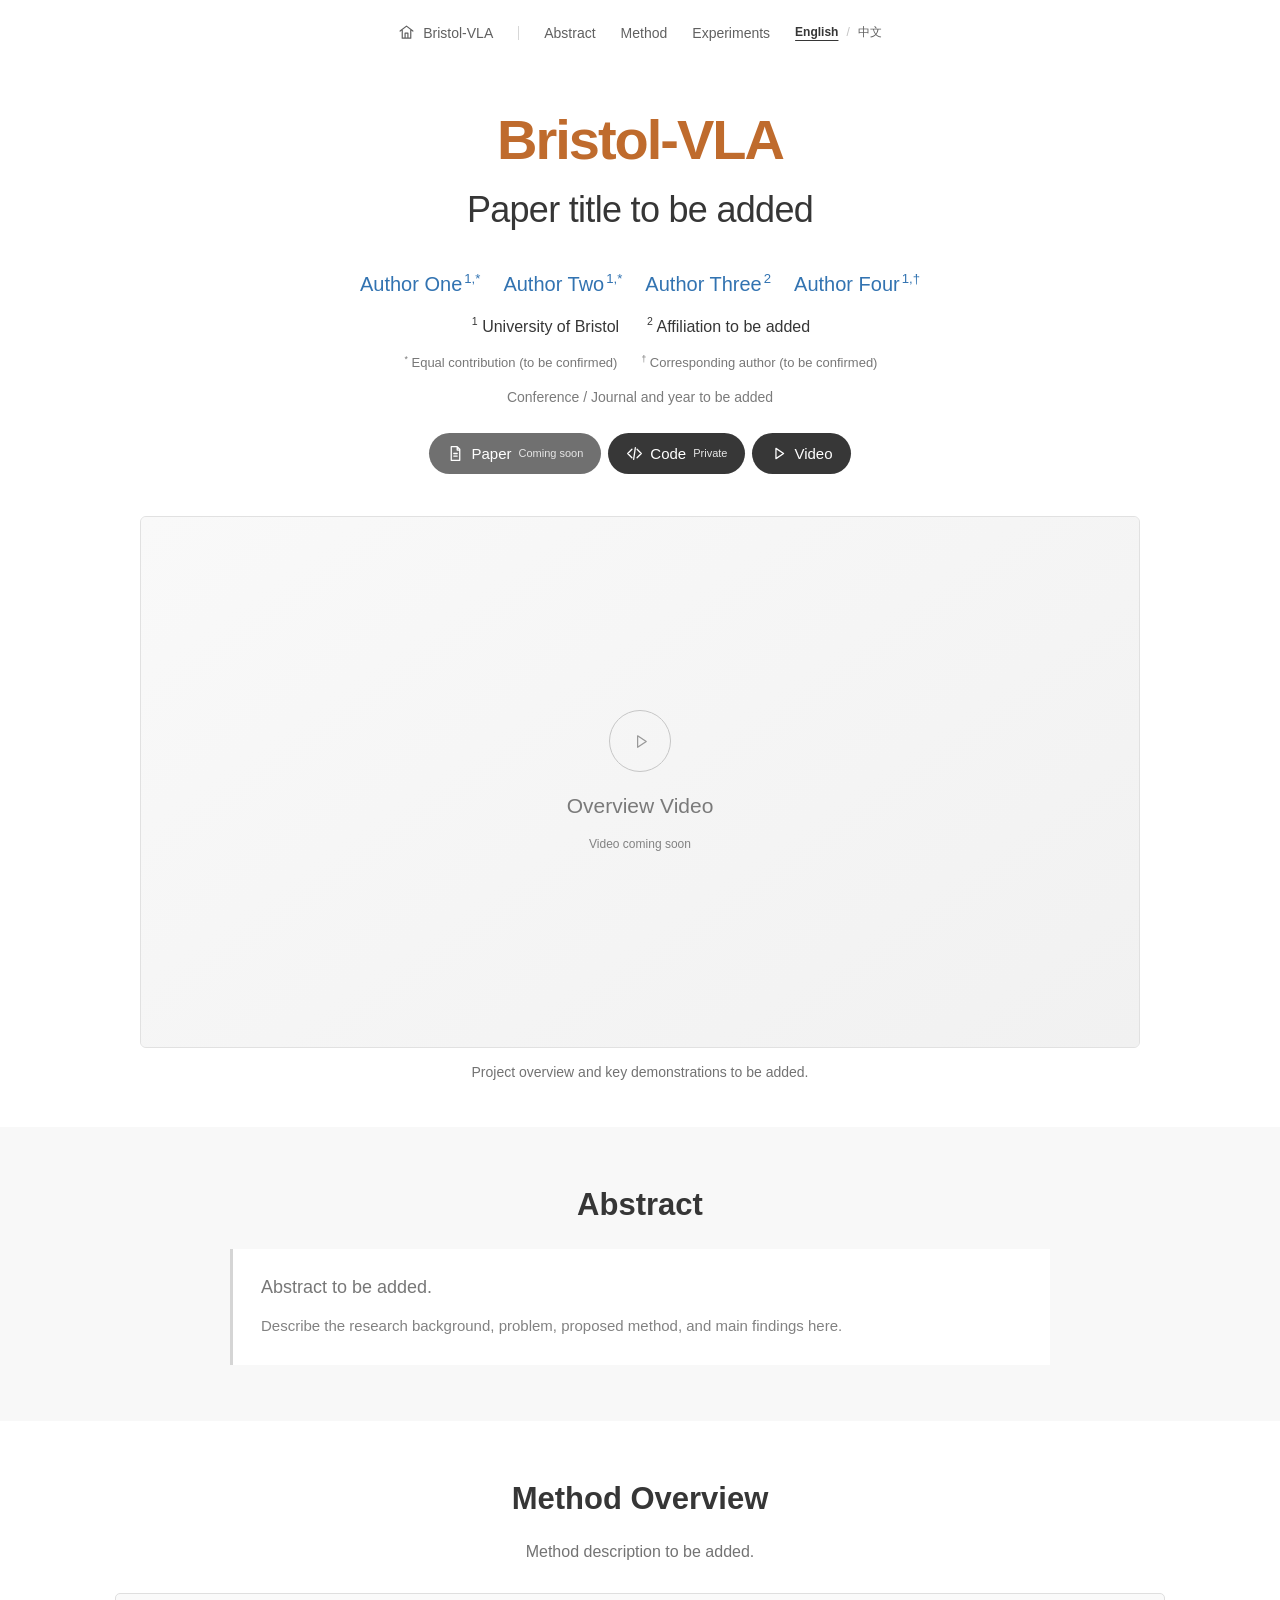
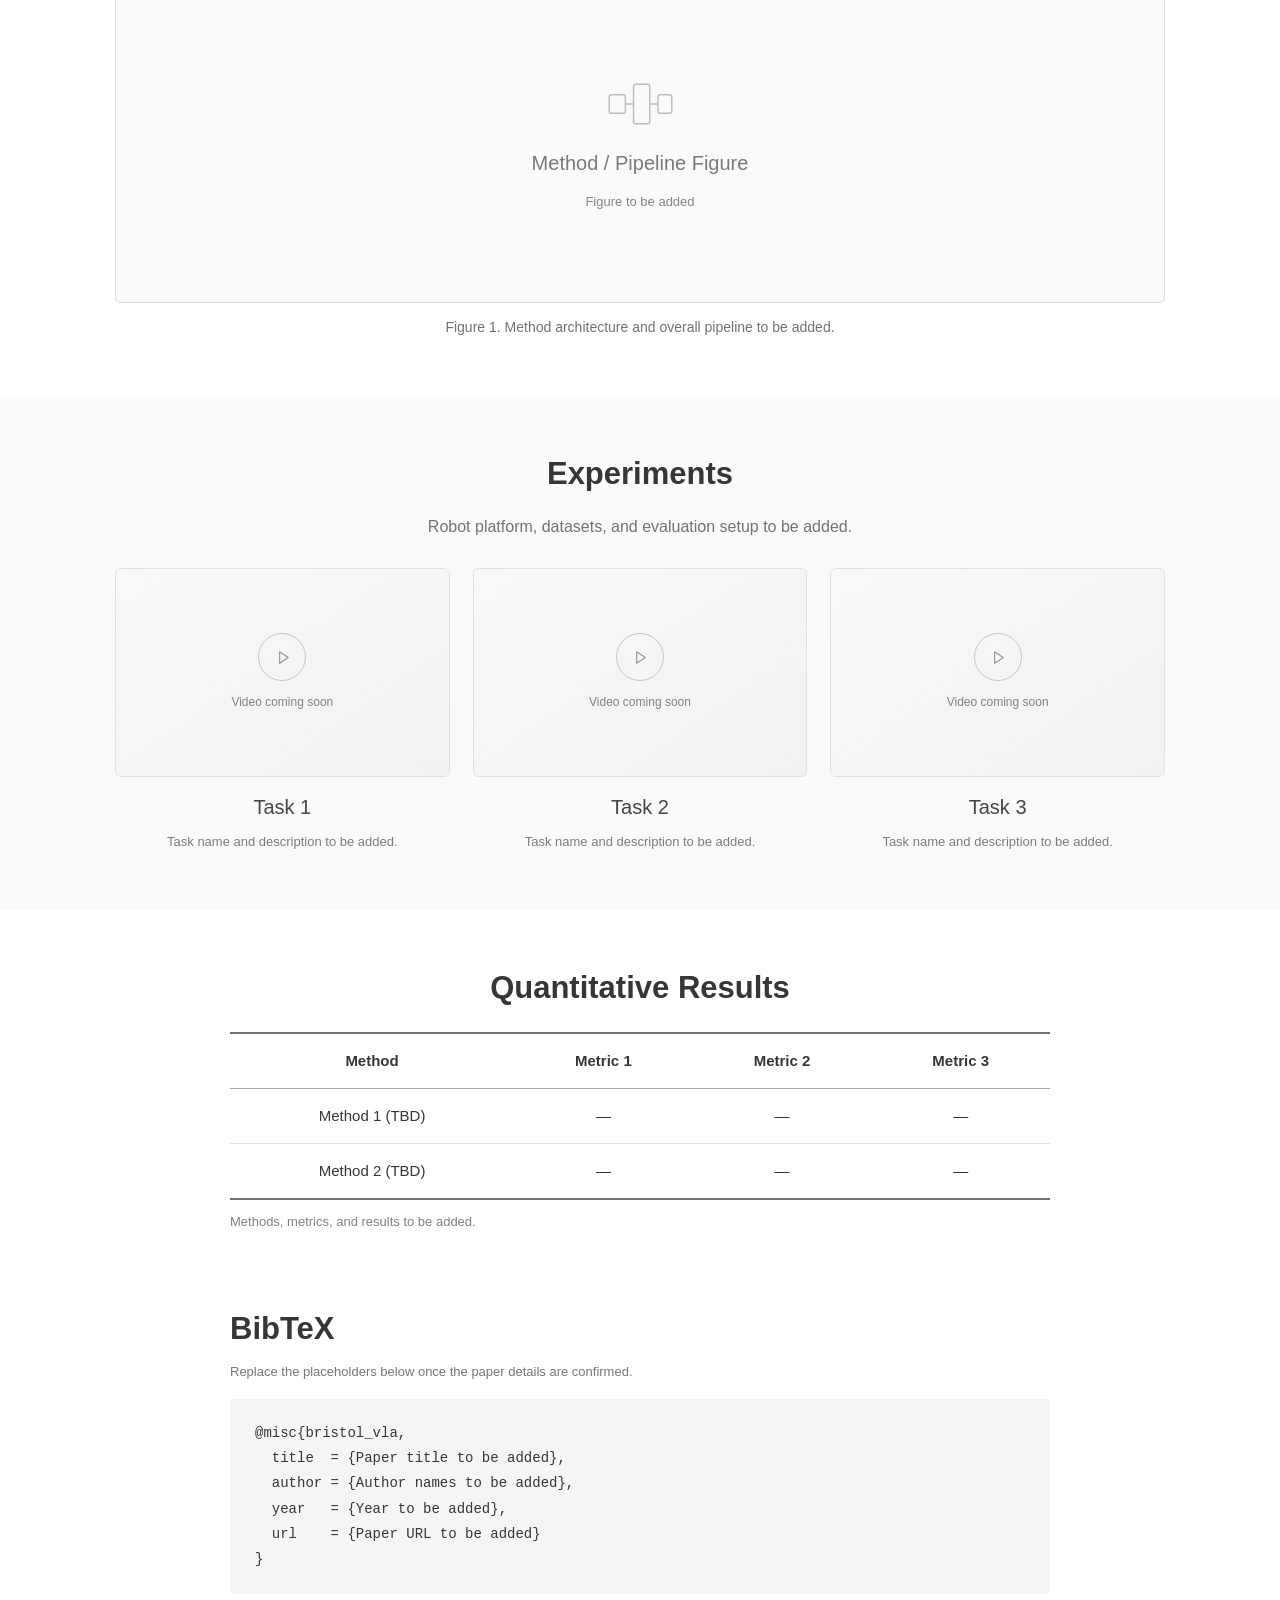
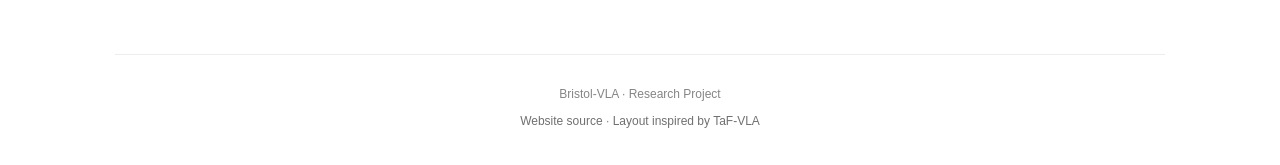
<file: index.html>
<!doctype html>
<html lang="en">
<head>
  <meta charset="utf-8">
  <meta name="viewport" content="width=device-width, initial-scale=1">
  <meta name="description" content="Bristol-VLA research project page with authors, abstract, methods, and experiments. Paper details and videos will be added.">
  <link rel="alternate" hreflang="en" href="index.html">
  <link rel="alternate" hreflang="zh-CN" href="zh.html">
  <meta name="theme-color" content="#bf6b2d">
  <title>Bristol-VLA · Research Project</title>
  <link rel="icon" href="assets/favicon.svg?v=paper-i18n-1" type="image/svg+xml">
  <link rel="stylesheet" href="styles.css?v=paper-i18n-1">
  <script src="app.js?v=paper-i18n-1" defer></script>
</head>
<body>
  <a class="skip-link" href="#main">Skip to main content</a>
  <header class="site-header">
    <nav aria-label="Paper navigation">
      <a class="home-link" href="#top" aria-label="Bristol-VLA home"><svg viewBox="0 0 24 24" aria-hidden="true"><path d="m3 10 9-7 9 7M6 9v11h12V9M10 20v-7h4v7"/></svg><span>Bristol-VLA</span></a>
      <span class="nav-divider" aria-hidden="true"></span>
      <a href="#abstract">Abstract</a>
      <a href="#method">Method</a>
      <a href="#experiments">Experiments</a>
      <div class="language-switch" aria-label="Language"><a href="index.html" lang="en" hreflang="en" aria-current="page">English</a><span aria-hidden="true">/</span><a href="zh.html" lang="zh-CN" hreflang="zh-CN">中文</a></div>
    </nav>
  </header>

  <main id="main">
    <section class="paper-header container" id="top" aria-labelledby="paper-title">
      <h1 id="paper-title"><span class="project-name">Bristol-VLA</span><span class="paper-title">Paper title to be added</span></h1>

      <!-- Replace author names, affiliations, and contribution markers here. -->
      <div class="authors" aria-label="Author details to be added">
        <span>Author One<sup>1,*</sup></span>
        <span>Author Two<sup>1,*</sup></span>
        <span>Author Three<sup>2</sup></span>
        <span>Author Four<sup>1,†</sup></span>
      </div>
      <div class="affiliations"><span><sup>1</sup> University of Bristol</span><span><sup>2</sup> Affiliation to be added</span></div>
      <p class="author-notes"><span><sup>*</sup> Equal contribution (to be confirmed)</span><span><sup>†</sup> Corresponding author (to be confirmed)</span></p>
      <p class="venue">Conference / Journal and year to be added</p>

      <div class="paper-links">
        <span class="resource-button disabled" aria-disabled="true"><svg viewBox="0 0 20 20" aria-hidden="true"><path d="M5 2h7l3 3v13H5Zm7 0v4h3M8 10h4M8 13h4"/></svg>Paper <small>Coming soon</small></span>
        <a class="resource-button" href="https://github.com/aoli0919/Bristol-VLA" target="_blank" rel="noopener noreferrer"><svg viewBox="0 0 20 20" aria-hidden="true"><path d="m7 5-5 5 5 5m6-10 5 5-5 5m-2-12L9 17"/></svg>Code <small>Private</small></a>
        <a class="resource-button" href="#overview-video"><svg viewBox="0 0 20 20" aria-hidden="true"><path d="m7 4 9 6-9 6Z"/></svg>Video</a>
      </div>
    </section>

    <section class="container teaser" id="overview-video" aria-label="Overview video">
      <figure>
        <div class="media-slot media-slot-main" data-video-slot="overview" data-video-title="Overview">
          <div class="media-placeholder" role="img" aria-label="Overview video coming soon">
            <span class="play-symbol" aria-hidden="true"><svg viewBox="0 0 24 24"><path d="m9 6 9 6-9 6Z"/></svg></span>
            <span class="media-title">Overview Video</span>
            <span class="placeholder-note">Video coming soon</span>
          </div>
        </div>
        <figcaption>Project overview and key demonstrations to be added.</figcaption>
      </figure>
    </section>

    <section class="paper-section abstract-section" id="abstract" aria-labelledby="abstract-title">
      <div class="container text-width">
        <h2 id="abstract-title">Abstract</h2>
        <!-- Replace this paragraph with the paper abstract. -->
        <div class="abstract-placeholder"><p>Abstract to be added.</p><p class="template-hint">Describe the research background, problem, proposed method, and main findings here.</p></div>
      </div>
    </section>

    <section class="paper-section container" id="method" aria-labelledby="method-title">
      <h2 id="method-title">Method Overview</h2>
      <p class="section-description">Method description to be added.</p>
      <figure>
        <!-- Replace this placeholder with the method / pipeline figure. -->
        <div class="figure-placeholder" role="img" aria-label="Method overview figure to be added"><svg viewBox="0 0 56 36" aria-hidden="true"><rect x="1" y="10" width="14" height="16" rx="2"/><rect x="22" y="1" width="14" height="34" rx="2"/><rect x="43" y="10" width="12" height="16" rx="2"/><path d="M15 18h7m14 0h7"/></svg><span>Method / Pipeline Figure</span><small>Figure to be added</small></div>
        <figcaption>Figure 1. Method architecture and overall pipeline to be added.</figcaption>
      </figure>
    </section>

    <section class="paper-section experiments-section" id="experiments" aria-labelledby="experiments-title">
      <div class="container">
        <h2 id="experiments-title">Experiments</h2>
        <p class="section-description">Robot platform, datasets, and evaluation setup to be added.</p>
        <div class="demo-grid">
          <figure>
            <div class="media-slot" data-video-slot="task1" data-video-title="Task 1">
              <div class="media-placeholder" role="img" aria-label="Task 1 video coming soon"><span class="play-symbol" aria-hidden="true"><svg viewBox="0 0 24 24"><path d="m9 6 9 6-9 6Z"/></svg></span><span class="placeholder-note">Video coming soon</span></div>
            </div>
            <figcaption><h3>Task 1</h3><p>Task name and description to be added.</p></figcaption>
          </figure>
          <figure>
            <div class="media-slot" data-video-slot="task2" data-video-title="Task 2">
              <div class="media-placeholder" role="img" aria-label="Task 2 video coming soon"><span class="play-symbol" aria-hidden="true"><svg viewBox="0 0 24 24"><path d="m9 6 9 6-9 6Z"/></svg></span><span class="placeholder-note">Video coming soon</span></div>
            </div>
            <figcaption><h3>Task 2</h3><p>Task name and description to be added.</p></figcaption>
          </figure>
          <figure>
            <div class="media-slot" data-video-slot="task3" data-video-title="Task 3">
              <div class="media-placeholder" role="img" aria-label="Task 3 video coming soon"><span class="play-symbol" aria-hidden="true"><svg viewBox="0 0 24 24"><path d="m9 6 9 6-9 6Z"/></svg></span><span class="placeholder-note">Video coming soon</span></div>
            </div>
            <figcaption><h3>Task 3</h3><p>Task name and description to be added.</p></figcaption>
          </figure>
        </div>
      </div>
    </section>

    <section class="paper-section container text-width" id="results" aria-labelledby="results-title">
      <h2 id="results-title">Quantitative Results</h2>
      <div class="results-table-wrap"><table><caption>Methods, metrics, and results to be added.</caption><thead><tr><th scope="col">Method</th><th scope="col">Metric 1</th><th scope="col">Metric 2</th><th scope="col">Metric 3</th></tr></thead><tbody><tr><th scope="row">Method 1 (TBD)</th><td>—</td><td>—</td><td>—</td></tr><tr><th scope="row">Method 2 (TBD)</th><td>—</td><td>—</td><td>—</td></tr></tbody></table></div>
    </section>

    <section class="paper-section citation-section" id="bibtex" aria-labelledby="bibtex-title">
      <div class="container text-width">
        <h2 id="bibtex-title">BibTeX</h2>
        <p class="citation-note">Replace the placeholders below once the paper details are confirmed.</p>
        <pre><code>@misc{bristol_vla,
  title  = {Paper title to be added},
  author = {Author names to be added},
  year   = {Year to be added},
  url    = {Paper URL to be added}
}</code></pre>
      </div>
    </section>
  </main>

  <footer class="site-footer container"><p>Bristol-VLA · Research Project</p><p><a href="https://github.com/aoli0919/Bristol-VLA-demo" target="_blank" rel="noopener noreferrer">Website source</a><span aria-hidden="true"> · </span><a href="https://peilin-666.github.io/projects/TaF_VLA/" target="_blank" rel="noopener noreferrer">Layout inspired by TaF-VLA</a></p></footer>
</body>
</html>
</file>
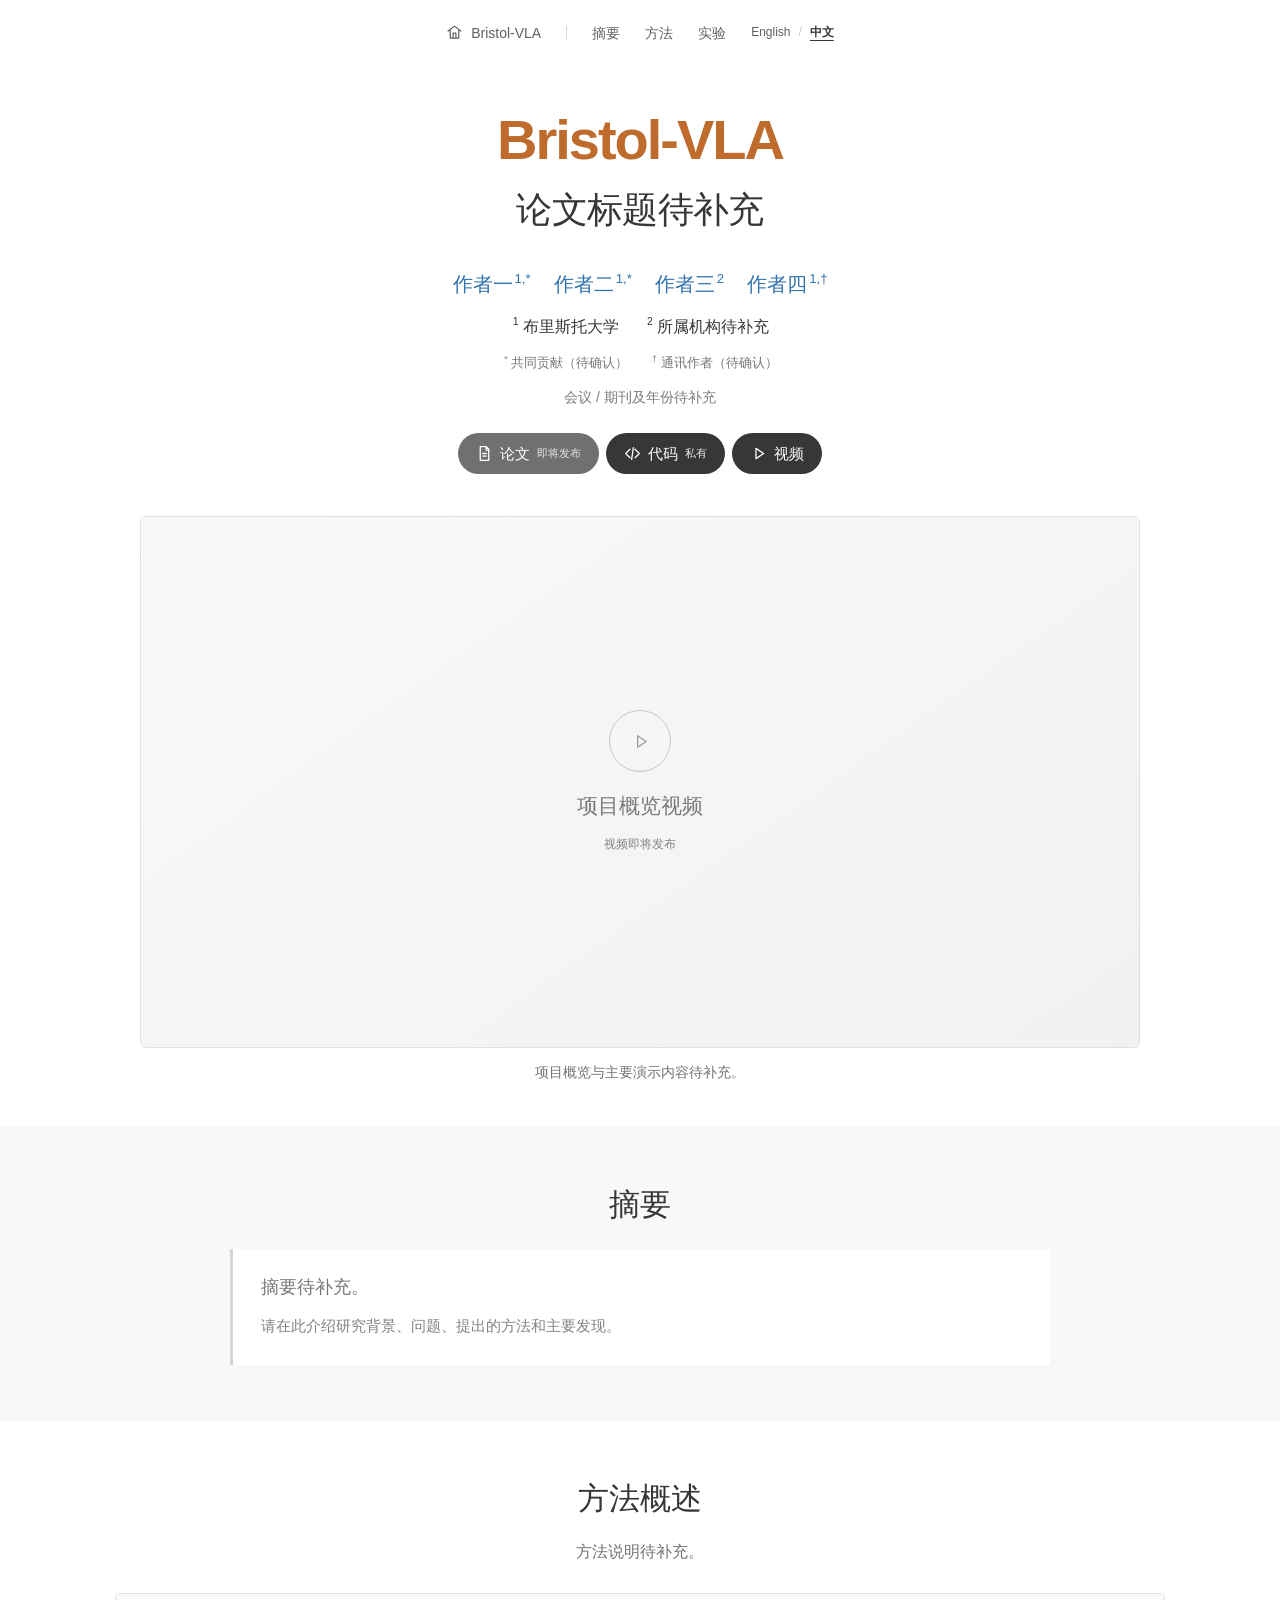
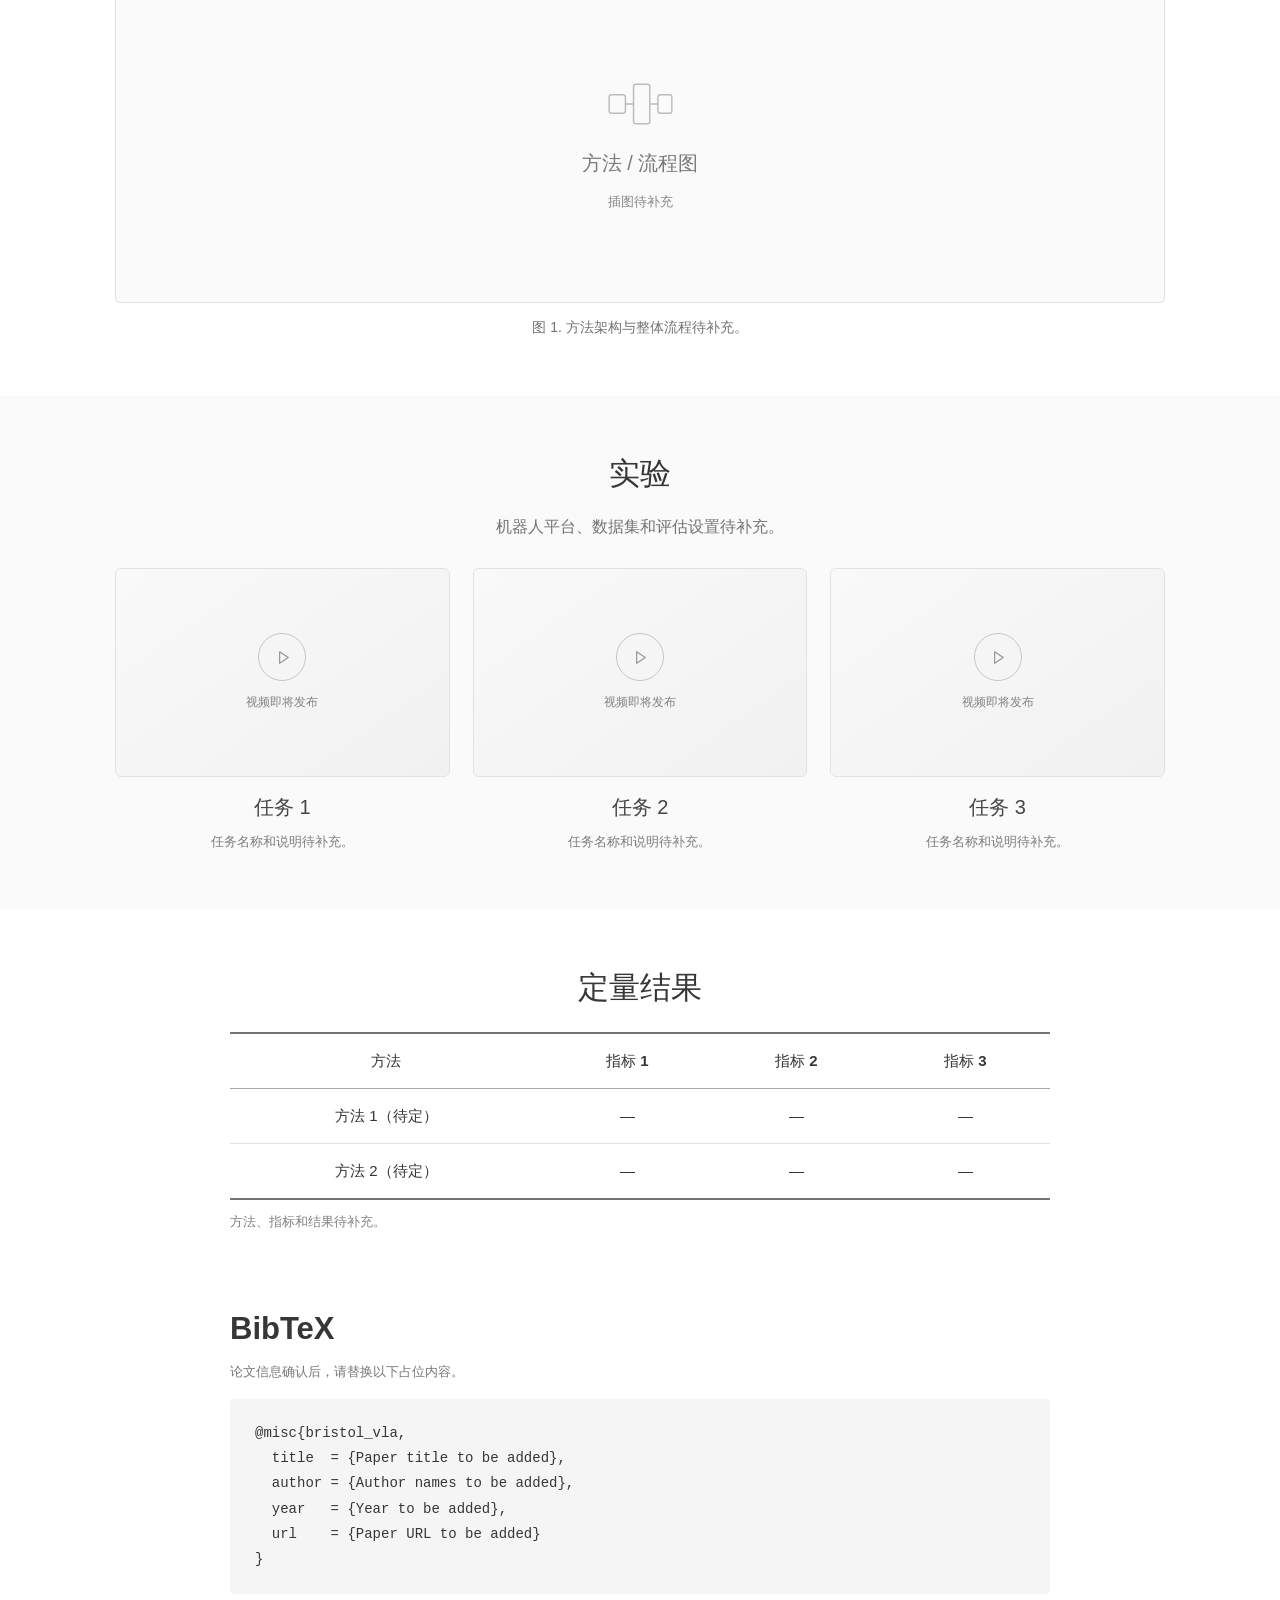
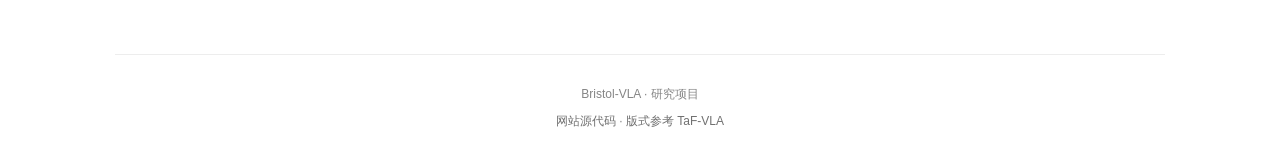
<file: zh.html>
<!doctype html>
<html lang="zh-CN">
<head>
  <meta charset="utf-8">
  <meta name="viewport" content="width=device-width, initial-scale=1">
  <meta name="description" content="Bristol-VLA 研究项目页面，包含作者、摘要、方法和实验。论文详情与视频待补充。">
  <meta name="theme-color" content="#bf6b2d">
  <title>Bristol-VLA · 研究项目</title>
  <link rel="alternate" hreflang="en" href="index.html">
  <link rel="alternate" hreflang="zh-CN" href="zh.html">
  <link rel="icon" href="assets/favicon.svg?v=paper-i18n-1" type="image/svg+xml">
  <link rel="stylesheet" href="styles.css?v=paper-i18n-1">
  <script src="app.js?v=paper-i18n-1" defer></script>
</head>
<body>
  <a class="skip-link" href="#main">跳转到主要内容</a>
  <header class="site-header">
    <nav aria-label="论文导航">
      <a class="home-link" href="#top" aria-label="Bristol-VLA 首页"><svg viewBox="0 0 24 24" aria-hidden="true"><path d="m3 10 9-7 9 7M6 9v11h12V9M10 20v-7h4v7"/></svg><span>Bristol-VLA</span></a>
      <span class="nav-divider" aria-hidden="true"></span>
      <a href="#abstract">摘要</a>
      <a href="#method">方法</a>
      <a href="#experiments">实验</a>
      <div class="language-switch" aria-label="语言"><a href="index.html" lang="en" hreflang="en">English</a><span aria-hidden="true">/</span><a href="zh.html" lang="zh-CN" hreflang="zh-CN" aria-current="page">中文</a></div>
    </nav>
  </header>

  <main id="main">
    <section class="paper-header container" id="top" aria-labelledby="paper-title">
      <h1 id="paper-title"><span class="project-name">Bristol-VLA</span><span class="paper-title">论文标题待补充</span></h1>

      <!-- 请在此处替换作者姓名、所属机构和贡献标记。 -->
      <div class="authors" aria-label="作者信息待补充">
        <span>作者一<sup>1,*</sup></span>
        <span>作者二<sup>1,*</sup></span>
        <span>作者三<sup>2</sup></span>
        <span>作者四<sup>1,†</sup></span>
      </div>
      <div class="affiliations"><span><sup>1</sup> 布里斯托大学</span><span><sup>2</sup> 所属机构待补充</span></div>
      <p class="author-notes"><span><sup>*</sup> 共同贡献（待确认）</span><span><sup>†</sup> 通讯作者（待确认）</span></p>
      <p class="venue">会议 / 期刊及年份待补充</p>

      <div class="paper-links">
        <span class="resource-button disabled" aria-disabled="true"><svg viewBox="0 0 20 20" aria-hidden="true"><path d="M5 2h7l3 3v13H5Zm7 0v4h3M8 10h4M8 13h4"/></svg>论文 <small>即将发布</small></span>
        <a class="resource-button" href="https://github.com/aoli0919/Bristol-VLA" target="_blank" rel="noopener noreferrer"><svg viewBox="0 0 20 20" aria-hidden="true"><path d="m7 5-5 5 5 5m6-10 5 5-5 5m-2-12L9 17"/></svg>代码 <small>私有</small></a>
        <a class="resource-button" href="#overview-video"><svg viewBox="0 0 20 20" aria-hidden="true"><path d="m7 4 9 6-9 6Z"/></svg>视频</a>
      </div>
    </section>

    <section class="container teaser" id="overview-video" aria-label="项目概览视频">
      <figure>
        <div class="media-slot media-slot-main" data-video-slot="overview" data-video-title="项目概览">
          <div class="media-placeholder" role="img" aria-label="项目概览视频即将发布">
            <span class="play-symbol" aria-hidden="true"><svg viewBox="0 0 24 24"><path d="m9 6 9 6-9 6Z"/></svg></span>
            <span class="media-title">项目概览视频</span>
            <span class="placeholder-note">视频即将发布</span>
          </div>
        </div>
        <figcaption>项目概览与主要演示内容待补充。</figcaption>
      </figure>
    </section>

    <section class="paper-section abstract-section" id="abstract" aria-labelledby="abstract-title">
      <div class="container text-width">
        <h2 id="abstract-title">摘要</h2>
        <!-- 请将此段替换为论文摘要。 -->
        <div class="abstract-placeholder"><p>摘要待补充。</p><p class="template-hint">请在此介绍研究背景、问题、提出的方法和主要发现。</p></div>
      </div>
    </section>

    <section class="paper-section container" id="method" aria-labelledby="method-title">
      <h2 id="method-title">方法概述</h2>
      <p class="section-description">方法说明待补充。</p>
      <figure>
        <!-- 请将此占位图替换为方法 / 流程图。 -->
        <div class="figure-placeholder" role="img" aria-label="方法概述图待补充"><svg viewBox="0 0 56 36" aria-hidden="true"><rect x="1" y="10" width="14" height="16" rx="2"/><rect x="22" y="1" width="14" height="34" rx="2"/><rect x="43" y="10" width="12" height="16" rx="2"/><path d="M15 18h7m14 0h7"/></svg><span>方法 / 流程图</span><small>插图待补充</small></div>
        <figcaption>图 1. 方法架构与整体流程待补充。</figcaption>
      </figure>
    </section>

    <section class="paper-section experiments-section" id="experiments" aria-labelledby="experiments-title">
      <div class="container">
        <h2 id="experiments-title">实验</h2>
        <p class="section-description">机器人平台、数据集和评估设置待补充。</p>
        <div class="demo-grid">
          <figure>
            <div class="media-slot" data-video-slot="task1" data-video-title="任务 1">
              <div class="media-placeholder" role="img" aria-label="任务 1 视频即将发布"><span class="play-symbol" aria-hidden="true"><svg viewBox="0 0 24 24"><path d="m9 6 9 6-9 6Z"/></svg></span><span class="placeholder-note">视频即将发布</span></div>
            </div>
            <figcaption><h3>任务 1</h3><p>任务名称和说明待补充。</p></figcaption>
          </figure>
          <figure>
            <div class="media-slot" data-video-slot="task2" data-video-title="任务 2">
              <div class="media-placeholder" role="img" aria-label="任务 2 视频即将发布"><span class="play-symbol" aria-hidden="true"><svg viewBox="0 0 24 24"><path d="m9 6 9 6-9 6Z"/></svg></span><span class="placeholder-note">视频即将发布</span></div>
            </div>
            <figcaption><h3>任务 2</h3><p>任务名称和说明待补充。</p></figcaption>
          </figure>
          <figure>
            <div class="media-slot" data-video-slot="task3" data-video-title="任务 3">
              <div class="media-placeholder" role="img" aria-label="任务 3 视频即将发布"><span class="play-symbol" aria-hidden="true"><svg viewBox="0 0 24 24"><path d="m9 6 9 6-9 6Z"/></svg></span><span class="placeholder-note">视频即将发布</span></div>
            </div>
            <figcaption><h3>任务 3</h3><p>任务名称和说明待补充。</p></figcaption>
          </figure>
        </div>
      </div>
    </section>

    <section class="paper-section container text-width" id="results" aria-labelledby="results-title">
      <h2 id="results-title">定量结果</h2>
      <div class="results-table-wrap"><table><caption>方法、指标和结果待补充。</caption><thead><tr><th scope="col">方法</th><th scope="col">指标 1</th><th scope="col">指标 2</th><th scope="col">指标 3</th></tr></thead><tbody><tr><th scope="row">方法 1（待定）</th><td>—</td><td>—</td><td>—</td></tr><tr><th scope="row">方法 2（待定）</th><td>—</td><td>—</td><td>—</td></tr></tbody></table></div>
    </section>

    <section class="paper-section citation-section" id="bibtex" aria-labelledby="bibtex-title">
      <div class="container text-width">
        <h2 id="bibtex-title">BibTeX</h2>
        <p class="citation-note">论文信息确认后，请替换以下占位内容。</p>
        <pre><code>@misc{bristol_vla,
  title  = {Paper title to be added},
  author = {Author names to be added},
  year   = {Year to be added},
  url    = {Paper URL to be added}
}</code></pre>
      </div>
    </section>
  </main>

  <footer class="site-footer container"><p>Bristol-VLA · 研究项目</p><p><a href="https://github.com/aoli0919/Bristol-VLA-demo" target="_blank" rel="noopener noreferrer">网站源代码</a><span aria-hidden="true"> · </span><a href="https://peilin-666.github.io/projects/TaF_VLA/" target="_blank" rel="noopener noreferrer">版式参考 TaF-VLA</a></p></footer>
</body>
</html>
</file>
<file: styles.css>
:root {
  color-scheme: light;
  --ink: #363636;
  --muted: #717171;
  --accent: #bf6b2d;
  --line: #e5e5e5;
}
* { box-sizing: border-box; }
html { scroll-behavior: smooth; scroll-padding-top: 28px; }
body { margin: 0; color: var(--ink); background: #fff; font-family: -apple-system, BlinkMacSystemFont, "Segoe UI", "PingFang SC", "Microsoft YaHei", sans-serif; font-size: 16px; line-height: 1.6; -webkit-font-smoothing: antialiased; }
a { color: #3273b1; text-decoration: none; }
a:hover { color: #20547d; }
a:focus-visible { outline: 3px solid #a85522; outline-offset: 5px; border-radius: 3px; }
h1, h2, h3, p, figure { margin: 0; }
svg { display: block; }
.container { width: min(1050px, calc(100% - 48px)); margin-inline: auto; }
.text-width { max-width: 820px; }
.skip-link { position: fixed; z-index: 10; left: 12px; top: 12px; transform: translateY(-160%); background: #363636; color: white; border-radius: 4px; padding: 10px 15px; }
.skip-link:focus { transform: none; }
.site-header nav { min-height: 66px; display: flex; align-items: center; justify-content: center; gap: 25px; flex-wrap: wrap; padding: 10px 20px; font-size: 14px; }
.site-header a { color: #606060; }
.language-switch { display: inline-flex; align-items: center; gap: 8px; font-size: 12px; white-space: nowrap; }
.language-switch span { color: #c2c2c2; }
.language-switch a[aria-current="page"] { color: #363636; font-weight: 650; text-decoration: underline; text-underline-offset: 4px; }
.home-link { display: flex; align-items: center; gap: 8px; }
.home-link svg { width: 17px; height: 17px; fill: none; stroke: currentColor; stroke-width: 1.7; stroke-linejoin: round; stroke-linecap: round; }
.nav-divider { height: 14px; width: 1px; background: #d7d7d7; }
.paper-header { text-align: center; padding-top: 38px; padding-bottom: 42px; }
h1 { font-weight: 500; line-height: 1.3; }
.project-name { display: block; color: var(--accent); font-size: clamp(40px, 5.5vw, 56px); font-weight: 650; letter-spacing: -2px; }
.paper-title { display: block; margin-top: 10px; font-size: clamp(24px, 3.3vw, 36px); font-weight: 400; letter-spacing: -.7px; }
.authors { display: flex; flex-wrap: wrap; align-items: baseline; justify-content: center; column-gap: 23px; row-gap: 7px; margin-top: 34px; color: #3273b1; font-size: 20px; }
sup { vertical-align: super; font-size: .66em; line-height: 0; margin-left: 2px; }
.affiliations { display: flex; flex-wrap: wrap; justify-content: center; gap: 6px 26px; margin-top: 14px; font-size: 16px; }
.author-notes { display: flex; flex-wrap: wrap; justify-content: center; gap: 6px 22px; color: #777; margin-top: 14px; font-size: 13px; }
.venue { margin-top: 12px; color: #7b7b7b; font-size: 14px; }
.paper-links { display: flex; justify-content: center; flex-wrap: wrap; gap: 7px; margin-top: 25px; }
.resource-button { display: inline-flex; align-items: center; justify-content: center; gap: 7px; padding: 9px 18px; min-height: 41px; border-radius: 25px; background: #373737; color: white; font-size: 15px; line-height: 1.4; }
.resource-button:hover { color: white; background: #171717; }
.resource-button svg { width: 17px; height: 17px; fill: none; stroke: currentColor; stroke-width: 1.5; stroke-linejoin: round; stroke-linecap: round; }
.resource-button small { font-size: 11px; color: #e6e6e6; }
.resource-button.disabled { background: #707070; }
.teaser { max-width: 1000px; }
.media-slot { position: relative; aspect-ratio: 16 / 10; overflow: hidden; background: #f4f4f4; border: 1px solid #e1e1e1; border-radius: 6px; }
.media-slot-main { aspect-ratio: 16 / 8.5; }
.media-placeholder { position: absolute; inset: 0; display: flex; align-items: center; justify-content: center; flex-direction: column; gap: 12px; color: #7a7a7a; background: linear-gradient(145deg, #f9f9f9, #f1f1f1); }
.media-placeholder[hidden] { display: none; }
.play-symbol { width: 48px; height: 48px; border: 1px solid #c6c6c6; border-radius: 50%; display: grid; place-items: center; color: #999; }
.play-symbol svg { width: 23px; height: 23px; fill: none; stroke: currentColor; stroke-linejoin: round; stroke-width: 1.3; }
.media-title { font-size: 21px; font-weight: 400; }
.placeholder-note { font-size: 12px; color: #828282; }
.media-slot-main .play-symbol { width: 62px; height: 62px; margin-bottom: 5px; }
.media-slot video { width: 100%; height: 100%; display: block; object-fit: contain; background: #171717; }
.media-error { position: absolute; inset: auto 12px 12px; margin: 0; padding: 9px; border-radius: 3px; background: white; color: #844747; text-align: center; font-size: 12px; }
figcaption { padding-top: 12px; color: #727272; font-size: 14px; text-align: center; line-height: 1.8; }
.paper-section { padding-block: 56px; }
h2 { font-size: 31px; font-weight: 550; line-height: 1.4; text-align: center; margin-bottom: 23px; }
.section-description { text-align: center; color: #737373; font-size: 16px; margin: -5px 0 26px; line-height: 1.8; }
.abstract-section { margin-top: 42px; background: #f8f8f8; }
.abstract-placeholder { padding: 24px 28px; border-left: 3px solid #d5d5d5; color: #777; background: white; font-size: 18px; }
.template-hint { margin-top: 10px; color: #828282; font-size: 15px; line-height: 1.9; }
.figure-placeholder { min-height: 310px; background: #fafafa; border: 1px solid #dfdfdf; border-radius: 5px; display: flex; flex-direction: column; align-items: center; justify-content: center; gap: 13px; color: #7a7a7a; font-size: 20px; }
.figure-placeholder svg { width: 65px; height: 42px; fill: none; stroke: #bcbcbc; stroke-width: 1.25; margin-bottom: 9px; }
.figure-placeholder small { font-size: 13px; color: #858585; }
.experiments-section { background: #fafafa; }
.demo-grid { display: grid; grid-template-columns: repeat(3, minmax(0, 1fr)); gap: 23px; }
.demo-grid h3 { color: #454545; font-size: 20px; font-weight: 500; }
.demo-grid p { margin-top: 5px; color: #7c7c7c; font-size: 13px; }
.results-table-wrap { overflow-x: auto; }
table { border-collapse: collapse; width: 100%; min-width: 420px; text-align: center; font-size: 15px; }
caption { caption-side: bottom; color: #818181; text-align: left; font-size: 13px; padding-top: 12px; }
th, td { padding: 15px 14px; border-bottom: 1px solid #e1e1e1; }
thead th { border-top: 2px solid #737373; border-bottom: 1px solid #a9a9a9; font-weight: 550; }
tbody th { font-weight: 400; }
tbody tr:last-child th, tbody tr:last-child td { border-bottom: 2px solid #737373; }
.citation-section { padding-top: 18px; padding-bottom: 60px; }
.citation-section h2 { text-align: left; margin-bottom: 12px; }
.citation-note { color: #777; font-size: 13px; margin-bottom: 16px; }
pre { margin: 0; padding: 22px 25px; overflow-x: auto; background: #f5f5f5; border-radius: 4px; line-height: 1.8; font-size: 14px; }
code { font-family: ui-monospace, SFMono-Regular, Menlo, Consolas, monospace; }
.site-footer { border-top: 1px solid #ededed; padding: 30px 0 34px; text-align: center; color: #858585; font-size: 12px; }
.site-footer p + p { margin-top: 8px; }
.site-footer a { color: #707070; }
@media (max-width: 760px) {
  .site-header nav { row-gap: 8px; }
  .language-switch { flex-basis: 100%; justify-content: center; }
  .container { width: calc(100% - 36px); }
  .paper-header { padding-top: 31px; padding-bottom: 33px; }
  .authors { font-size: 18px; column-gap: 18px; margin-top: 28px; }
  .affiliations { font-size: 14px; }
  .author-notes { font-size: 11px; gap: 5px 16px; }
  .paper-section { padding-block: 43px; }
  .figure-placeholder { min-height: 250px; }
  .demo-grid { gap: 16px; }
  .demo-grid h3 { font-size: 18px; }
  .demo-grid p { font-size: 12px; }
}
@media (max-width: 520px) {
  .site-header nav { gap: 15px; font-size: 11px; min-height: 54px; padding-inline: 13px; }
  .home-link { gap: 5px; }
  .home-link svg { width: 14px; height: 14px; }
  .nav-divider { display: none; }
  .paper-header { padding-top: 29px; }
  .project-name { font-size: 43px; letter-spacing: -1.8px; }
  .paper-title { font-size: 27px; margin-top: 12px; }
  .authors { margin-top: 27px; font-size: 17px; column-gap: 17px; }
  .affiliations { gap: 4px 15px; font-size: 12px; margin-top: 15px; }
  .author-notes { display: block; font-size: 10px; line-height: 2; }
  .author-notes span { display: block; }
  .venue { font-size: 12px; }
  .resource-button { padding: 9px 13px; font-size: 13px; gap: 5px; }
  .resource-button small { font-size: 9px; }
  .resource-button svg { width: 15px; height: 15px; }
  .media-slot-main { aspect-ratio: 16 / 10; }
  .media-slot-main .play-symbol { width: 47px; height: 47px; }
  .media-title { font-size: 17px; }
  figcaption { font-size: 12px; }
  h2 { font-size: 27px; margin-bottom: 20px; }
  .abstract-section { margin-top: 34px; }
  .abstract-placeholder { padding: 20px; font-size: 16px; }
  .template-hint { font-size: 13px; }
  .section-description { font-size: 13px; }
  .figure-placeholder { min-height: 220px; font-size: 17px; }
  .figure-placeholder small { font-size: 12px; }
  .demo-grid { grid-template-columns: 1fr; gap: 29px; }
  .demo-grid .media-slot { aspect-ratio: 16 / 9; }
  .demo-grid h3 { font-size: 19px; }
  pre { font-size: 12px; padding: 17px; }
  .citation-section { padding-top: 12px; }
}
@media (max-width: 360px) {
  .site-header nav { gap: 12px; font-size: 10px; }
  .home-link span { display: none; }
  .resource-button { padding-inline: 10px; font-size: 12px; }
  .authors { column-gap: 15px; font-size: 16px; }
}
@media (prefers-reduced-motion: reduce) { html { scroll-behavior: auto; } }
</file>
